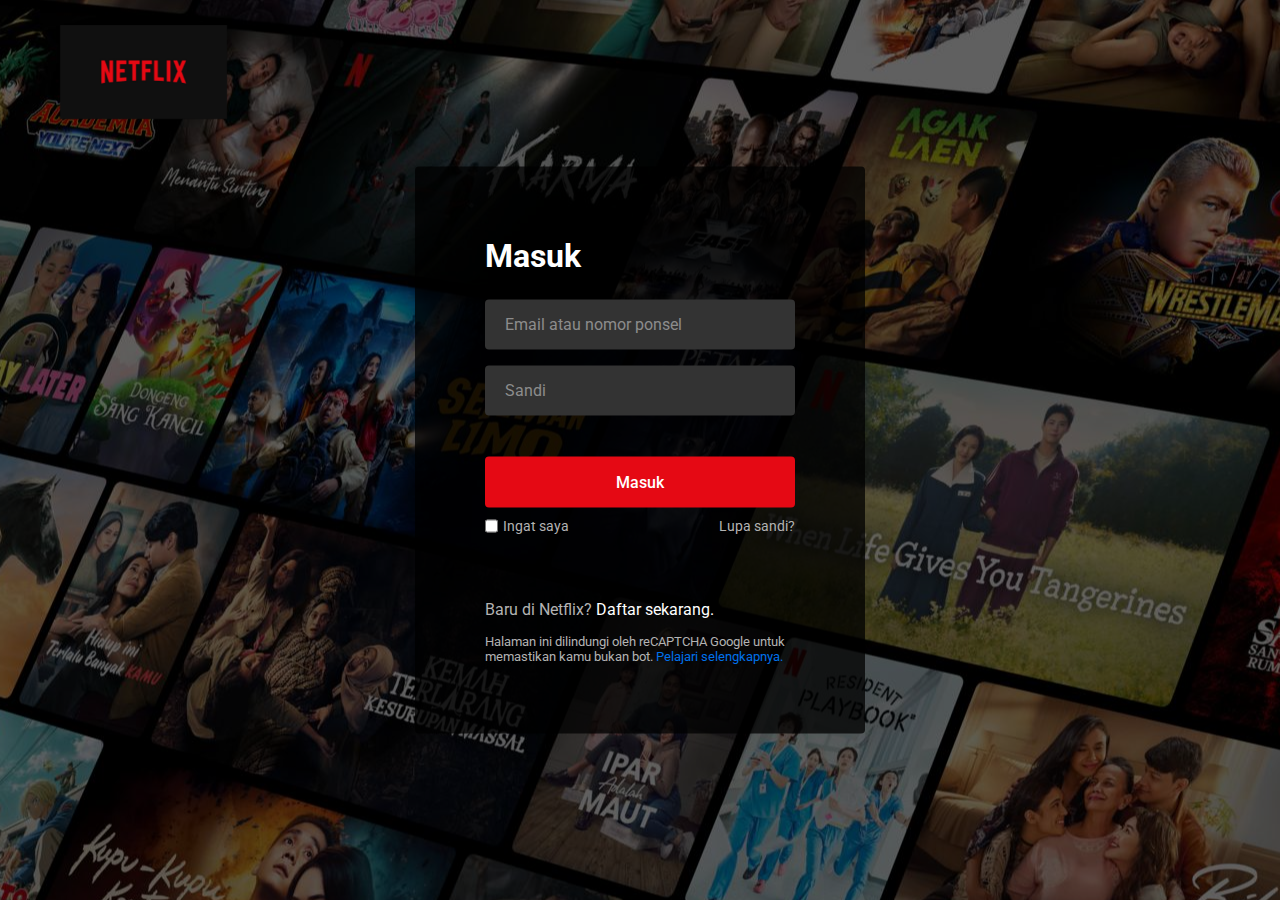
<file: index.html>
<!DOCTYPE html>
<!-- Coding By CodingNepal - www.codingnepalweb.com -->
<html lang="en">
<head>
    <meta charset="UTF-8">
    <meta name="viewport" content="width=device-width, initial-scale=1.0">
    <title>Netflix Login Page</title>
    <link rel="stylesheet" href="syle.css">
</head>
<body>
    <nav>
        <a href="#"><img src="logo.jpg" alt="logo"></a>
    </nav>
    <div class="form-wrapper">
        <h2>Masuk</h2>
        <form action="#">
            <div class="form-control">
                <input type="text" required>
                <label>Email atau nomor ponsel</label>
            </div>
            <div class="form-control">
                <input type="password" required>
                <label>Sandi</label>
            </div>
            <button type="submit">Masuk</button>
            <div class="form-help"> 
                <div class="remember-me">
                    <input type="checkbox" id="remember-me">
                    <label for="remember-me">Ingat saya</label>
                </div>
                <a href="#">Lupa sandi?</a>
            </div>
        </form>
        <p>Baru di Netflix? <a href="#">Daftar sekarang.</a></p>
        <small>
            Halaman ini dilindungi oleh reCAPTCHA Google untuk memastikan kamu bukan bot.
            <a href="#">Pelajari selengkapnya.</a>
        </small>
    </div>
</body>
</html>
</file>
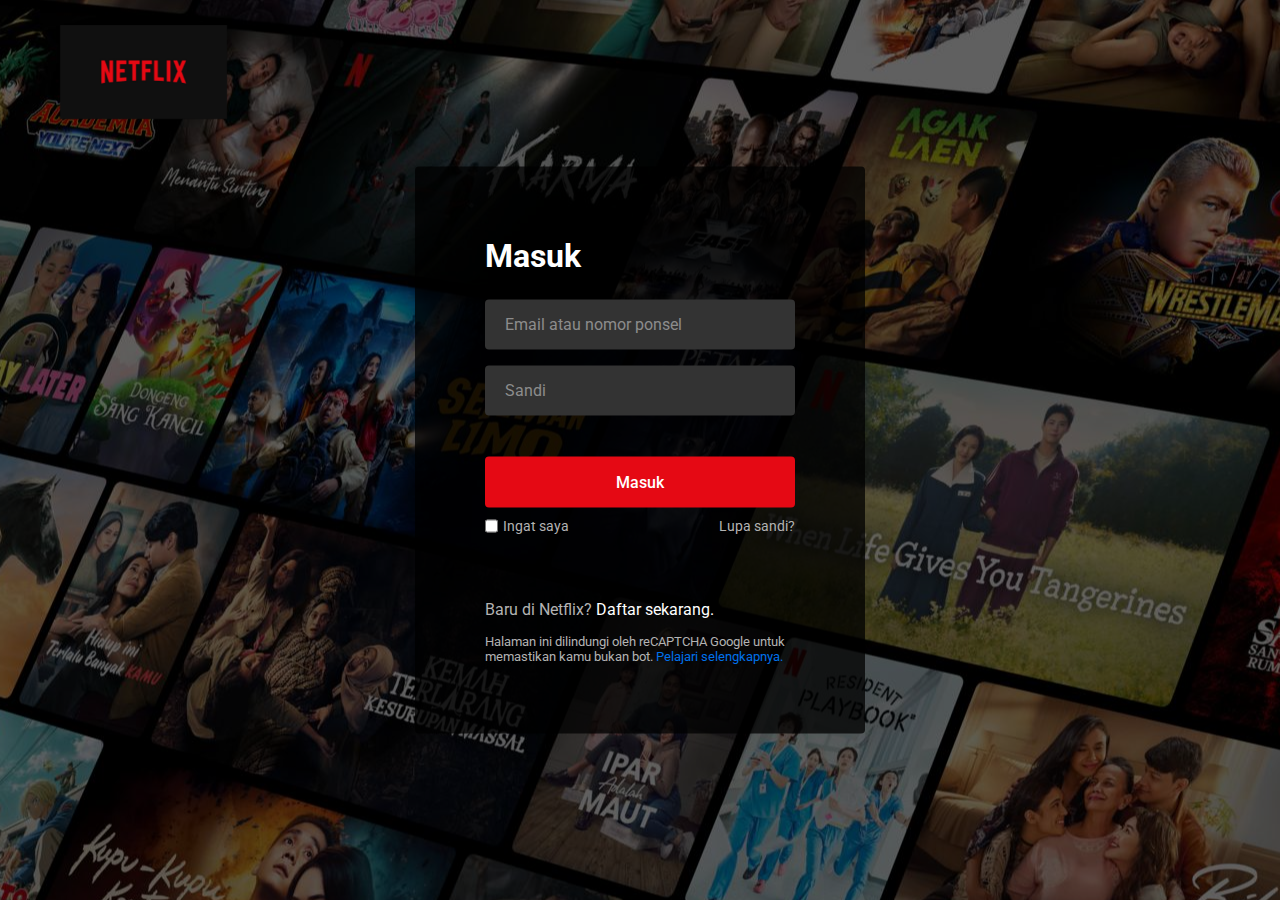
<file: indexlogin.html>
<!DOCTYPE html>
<!-- Coding By CodingNepal - www.codingnepalweb.com -->
<html lang="en">
<head>
    <meta charset="UTF-8">
    <meta name="viewport" content="width=device-width, initial-scale=1.0">
    <title>Netflix Login Page</title>
    <link rel="stylesheet" href="syle.css">
</head>
<body>
    <nav>
        <a href="#"><img src="logo.jpg" alt="logo"></a>
    </nav>
    <div class="form-wrapper">
        <h2>Masuk</h2>
        <form action="#">
            <div class="form-control">
                <input type="text" required>
                <label>Email atau nomor ponsel</label>
            </div>
            <div class="form-control">
                <input type="password" required>
                <label>Sandi</label>
            </div>
            <button type="submit">Masuk</button>
            <div class="form-help"> 
                <div class="remember-me">
                    <input type="checkbox" id="remember-me">
                    <label for="remember-me">Ingat saya</label>
                </div>
                <a href="#">Lupa sandi?</a>
            </div>
        </form>
        <p>Baru di Netflix? <a href="#">Daftar sekarang.</a></p>
        <small>
            Halaman ini dilindungi oleh reCAPTCHA Google untuk memastikan kamu bukan bot.
            <a href="#">Pelajari selengkapnya.</a>
        </small>
    </div>
</body>
</html>
</file>
<file: syle.css>
@import url("https://fonts.googleapis.com/css2?family=Roboto:wght@400;500;600;700&display=swap");

* {
    margin: 0;
    padding: 0;
    box-sizing: border-box;
    font-family: 'Roboto', sans-serif;
}

body {
    background: #000;
}

body::before {
    content: "";
    position: absolute;
    left: 0;
    top: 0;
    opacity: 0.5;
    width: 100%;
    height: 100%;
    background: url("bgnet.jpg");
    background-position: center;
}

nav {
    position: fixed;
    padding: 25px 60px;
    z-index: 1;
}

nav a img {
    width: 167px;
}

.form-wrapper {
    position: absolute;
    left: 50%;
    top: 50%;
    border-radius: 4px;
    padding: 70px;
    width: 450px;
    transform: translate(-50%, -50%);
    background: rgba(0, 0, 0, .75);
}

.form-wrapper h2 {
    color: #fff;
    font-size: 2rem;
}

.form-wrapper form {
    margin: 25px 0 65px;
}

form .form-control {
    height: 50px;
    position: relative;
    margin-bottom: 16px;
}

.form-control input {
    height: 100%;
    width: 100%;
    background: #333;
    border: none;
    outline: none;
    border-radius: 4px;
    color: #fff;
    font-size: 1rem;
    padding: 0 20px;
}

.form-control input:is(:focus, :valid) {
    background: #444;
    padding: 16px 20px 0;
}

.form-control label {
    position: absolute;
    left: 20px;
    top: 50%;
    transform: translateY(-50%);
    font-size: 1rem;
    pointer-events: none;
    color: #8c8c8c;
    transition: all 0.1s ease;
}

.form-control input:is(:focus, :valid)~label {
    font-size: 0.75rem;
    transform: translateY(-130%);
}

form button {
    width: 100%;
    padding: 16px 0;
    font-size: 1rem;
    background: #e50914;
    color: #fff;
    font-weight: 500;
    border-radius: 4px;
    border: none;
    outline: none;
    margin: 25px 0 10px;
    cursor: pointer;
    transition: 0.1s ease;
}

form button:hover {
    background: #c40812;
}

.form-wrapper a {
    text-decoration: none;
}

.form-wrapper a:hover {
    text-decoration: underline;
}

.form-wrapper :where(label, p, small, a) {
    color: #b3b3b3;
}

form .form-help {
    display: flex;
    justify-content: space-between;
}

form .remember-me {
    display: flex;
}

form .remember-me input {
    margin-right: 5px;
    accent-color: #b3b3b3;
}

form .form-help :where(label, a) {
    font-size: 0.9rem;
}

.form-wrapper p a {
    color: #fff;
}

.form-wrapper small {
    display: block;
    margin-top: 15px;
    color: #b3b3b3;
}

.form-wrapper small a {
    color: #0071eb;
}

@media (max-width: 740px) {
    body::before {
        display: none;
    }

    nav, .form-wrapper {
        padding: 20px;
    }

    nav a img {
        width: 140px;
    }

    .form-wrapper {
        width: 100%;
        top: 43%;
    }

    .form-wrapper form {
        margin: 25px 0 40px;
    }
}
</file>
